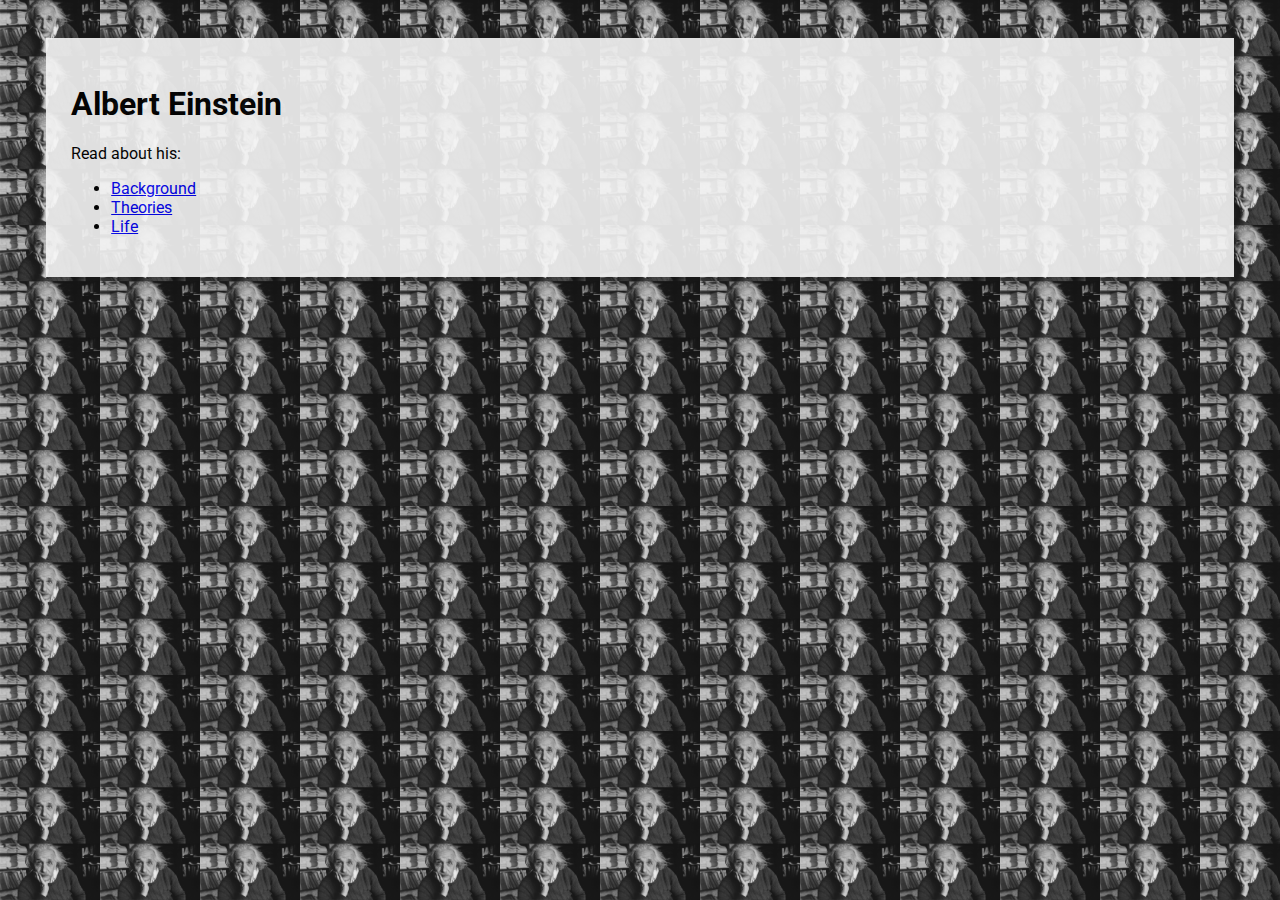
<file: history/index.html>
<html lang="en">
<head>
    <meta charset="UTF-8">
    <meta http-equiv="X-UA-Compatible" content="IE=edge">
    <meta name="viewport" content="width=device-width, initial-scale=1.0">

    <link rel="stylesheet" type="text/css" href="style.css">
    <link rel="preconnect" href="https://fonts.googleapis.com">
    <link rel="preconnect" href="https://fonts.gstatic.com" crossorigin>
    <link href="https://fonts.googleapis.com/css2?family=Roboto&display=swap" rel="stylesheet"> 

    <title>Albert Einstein</title>
</head>
<body>
    <div class="content-container">
        <header>
            <h1>Albert Einstein</h1>
        </header>
        <p>Read about his:</p><ul>
            <li><a href="pages/background.html">Background</a></li>
            <li><a href="pages/theories.html">Theories</a></li>
            <li><a href="pages/life.html">Life</a></li>
        </ul>
        </body>
    </div>
</html>
</file>
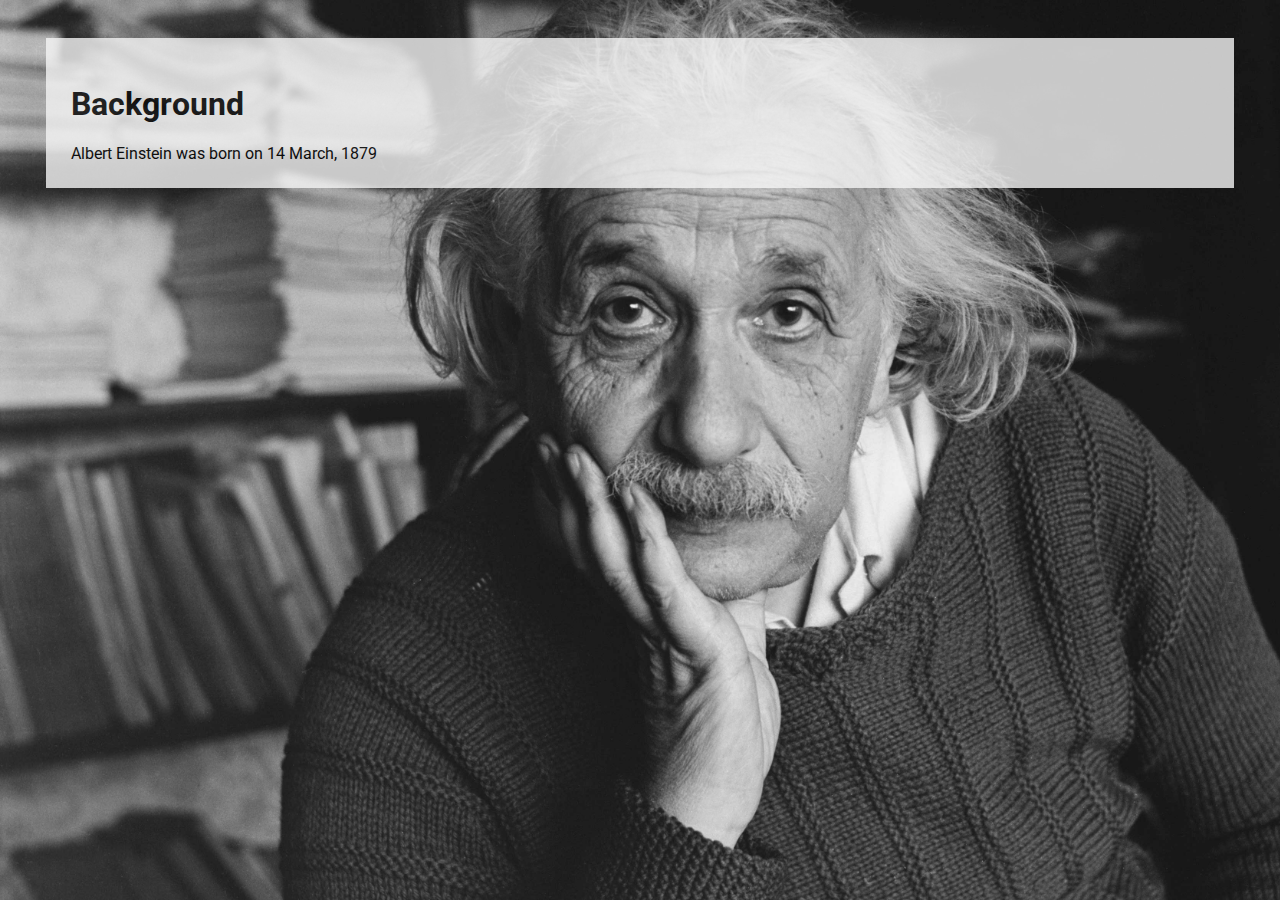
<file: pages/background.html>
<html lang="en">
<head>
    <meta charset="UTF-8">
    <meta http-equiv="X-UA-Compatible" content="IE=edge">
    <meta name="viewport" content="width=device-width, initial-scale=1.0">

    <link rel="stylesheet" type="text/css" href="../style.css">
    <link rel="preconnect" href="https://fonts.googleapis.com">
    <link rel="preconnect" href="https://fonts.gstatic.com" crossorigin>
    <link href="https://fonts.googleapis.com/css2?family=Roboto&display=swap" rel="stylesheet"> 

    <title>Background</title>
</head>
<body>
    <div class="content-container">
        <header> <h1>Background</h1> </header>
        <a>Albert Einstein was born on 14 March, 1879</a>
    </div>
</body>
</html>
</file>
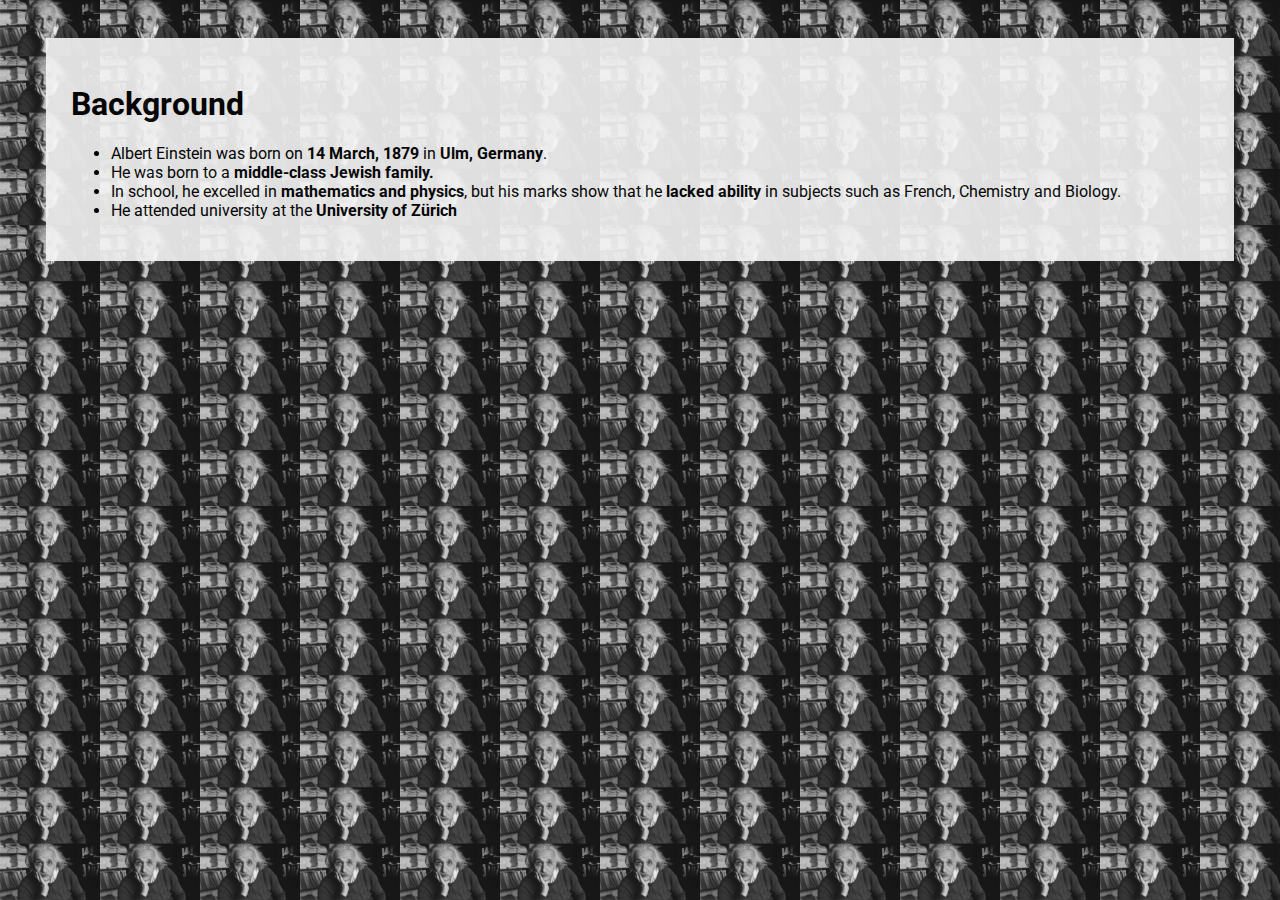
<file: history/pages/background.html>
<html lang="en">
<head>
    <meta charset="UTF-8">
    <meta http-equiv="X-UA-Compatible" content="IE=edge">
    <meta name="viewport" content="width=device-width, initial-scale=1.0">

    <link rel="stylesheet" type="text/css" href="../style.css">
    <link rel="preconnect" href="https://fonts.googleapis.com">
    <link rel="preconnect" href="https://fonts.gstatic.com" crossorigin>
    <link href="https://fonts.googleapis.com/css2?family=Roboto&display=swap" rel="stylesheet"> 

    <title>Background</title>
</head>
<body>
    <div class="content-container">
        <header> <h1>Background</h1> </header>
        <ul>
            <li>Albert Einstein was born on <b>14 March, 1879</b> in <b>Ulm, Germany</b>.</li>
            <li>He was born to a <b>middle-class Jewish family.</b></li>
            <li>In school, he excelled in <b>mathematics and physics</b>, but his marks show that he <b>lacked ability</b> in subjects such as French, Chemistry and Biology.</li>
            <li>He attended university at the <b>University of Zürich</b></li>
        </ul>
    </div>
</body>
</html>
</file>
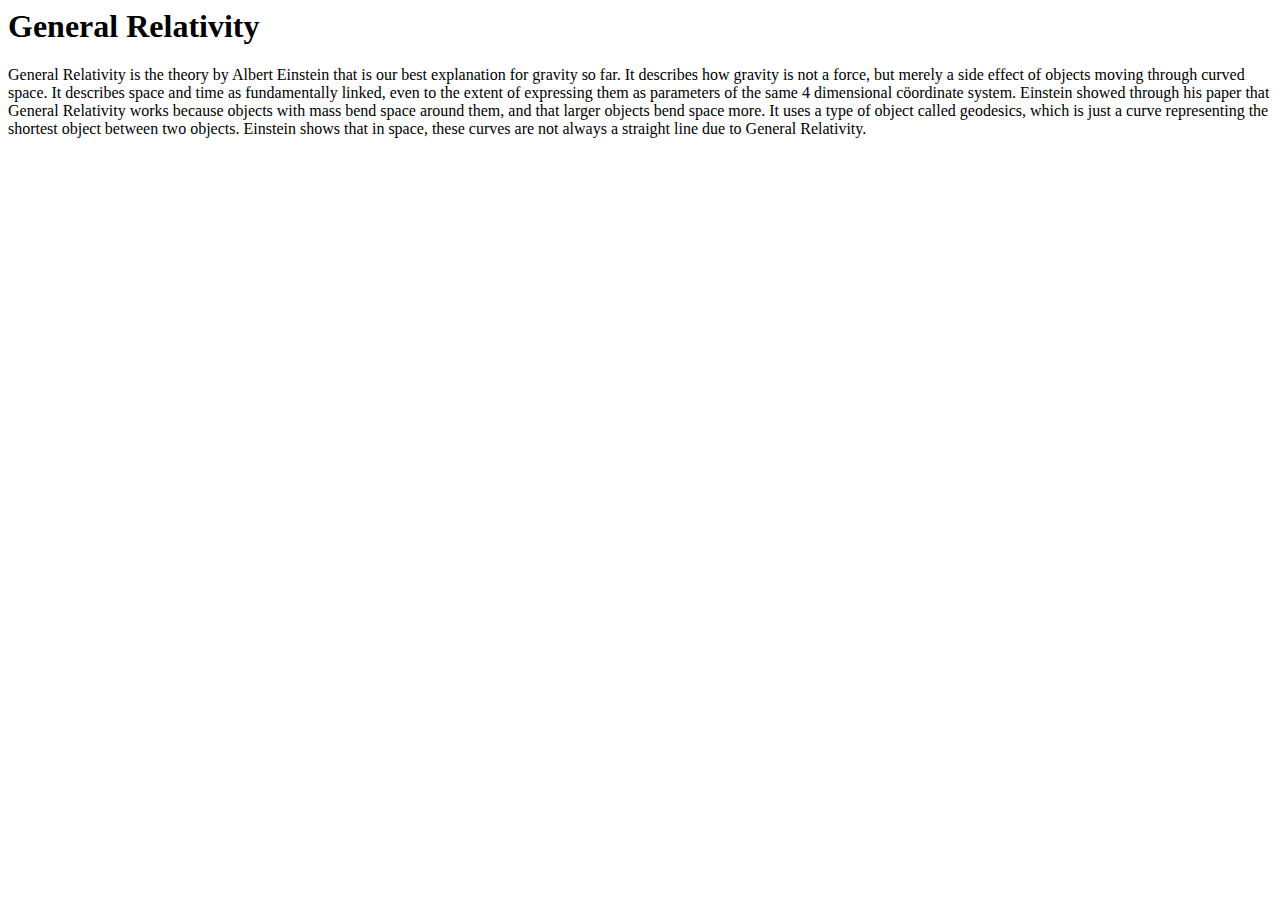
<file: history/pages/generalrelativity.html>
<html lang="en">
<head>
    <meta charset="UTF-8">
    <meta http-equiv="X-UA-Compatible" content="IE=edge">
    <meta name="viewport" content="width=device-width, initial-scale=1.0">
    <title>General Relativity</title>
</head>
<body>
    <div class="content-container">
        <header><h1>General Relativity</h1></header>
        <p>General Relativity is the theory by Albert Einstein that is our best
            explanation for gravity so far. It describes how gravity is not a 
            force, but merely a side effect of objects moving through curved space.
            It describes space and time as fundamentally linked, even to the extent 
            of expressing them as parameters of the same 4 dimensional cöordinate 
            system. Einstein showed through his paper that General Relativity works
            because objects with mass bend space around them, and that larger objects 
            bend space more. It uses a type of object called geodesics, which is just
            a curve representing the shortest object between two objects. Einstein shows
            that in space, these curves are not always a straight line due to General 
            Relativity.
        </p>
    </div>

</body>
</html>
</file>
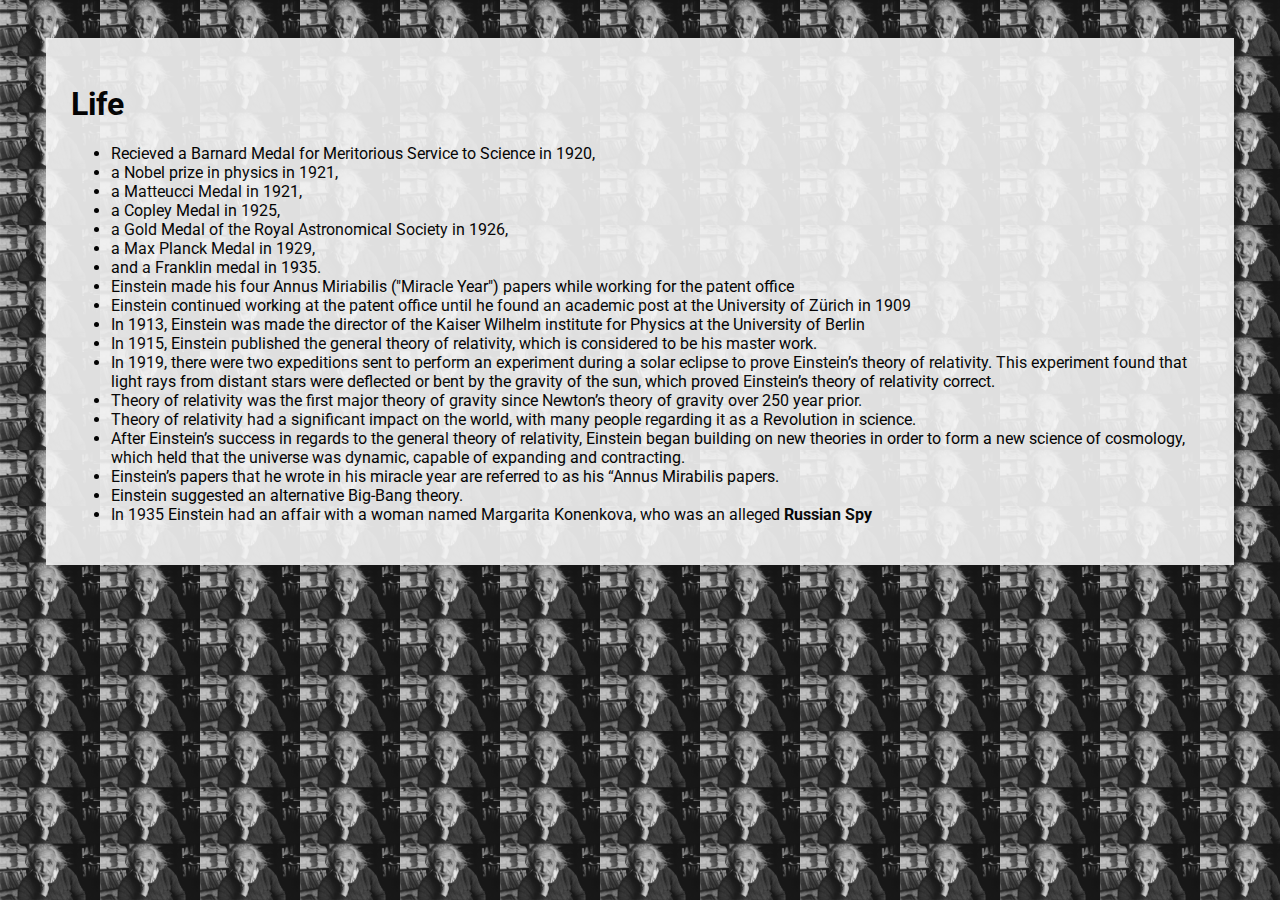
<file: history/pages/life.html>
<html lang="en">
<head>
    <meta charset="UTF-8">
    <meta http-equiv="X-UA-Compatible" content="IE=edge">
    <meta name="viewport" content="width=device-width, initial-scale=1.0">

    <link rel="stylesheet" type="text/css" href="../style.css">
    <link rel="preconnect" href="https://fonts.googleapis.com">
    <link rel="preconnect" href="https://fonts.gstatic.com" crossorigin>
    <link href="https://fonts.googleapis.com/css2?family=Roboto&display=swap" rel="stylesheet"> 

    <title>Life</title>
</head>
<body>
    <div class="content-container">
        <header> <h1>Life</h1> </header>
        <ul>
          <li>Recieved a Barnard Medal for Meritorious Service to Science in 1920, </li>
          <li>a Nobel prize in physics in 1921, </li>
          <li>a Matteucci Medal in 1921, </li>
          <li>a Copley Medal in 1925, </li>
          <li>a Gold Medal of the Royal Astronomical Society in 1926, </li>
          <li>a Max Planck Medal in 1929, </li>
          <li>and a Franklin medal in 1935.</li>
          <li>Einstein made his four Annus Miriabilis ("Miracle Year") papers while working for the patent office</li>
          <li>Einstein continued working at the patent office until he found an academic post at the University of Zürich in 1909</li>
          <li>In 1913, Einstein was made the director of the Kaiser Wilhelm institute for Physics at the University of Berlin </li>
          <li>In 1915, Einstein published the general theory of relativity, which is considered to be his master work. </li>
          <li>In 1919, there were two expeditions sent to perform an experiment during a solar eclipse to prove Einstein’s theory of relativity. This experiment found that light rays from distant stars were deflected or bent by the gravity of the sun, which proved Einstein’s theory of relativity correct.</li>
          <li>Theory of relativity was the first major theory of gravity since Newton’s theory of gravity over 250 year prior.</li>
          <li>Theory of relativity had a significant impact on the world, with many people regarding it as a Revolution in science. </li>
          <li>After Einstein’s success in regards to the general theory of relativity, Einstein began building on new theories in order to form a new science of cosmology, which held that the universe was dynamic, capable of expanding and contracting.</li>
          <li>Einstein’s papers that he wrote in his miracle year are referred to as his “Annus Mirabilis papers. </li>
          <li>Einstein suggested an alternative Big-Bang theory.</li>
          <li>In 1935 Einstein had an affair with a woman named Margarita Konenkova, who was an alleged <b>Russian Spy</b></li>


        </ul>
    </div>
</body>
</html>
</file>
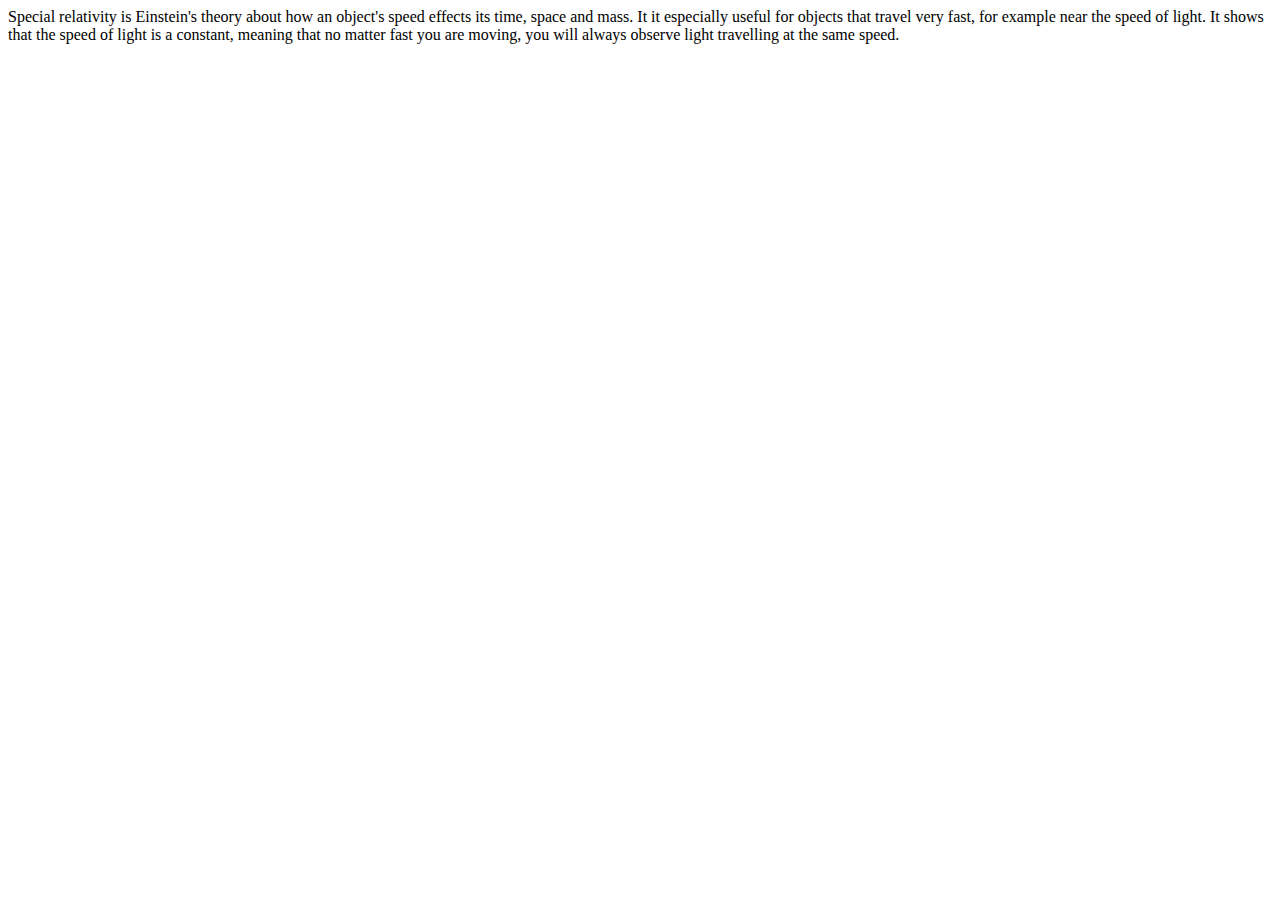
<file: history/pages/specialrelativity.html>
<html lang="en">
<head>
    <meta charset="UTF-8">
    <meta http-equiv="X-UA-Compatible" content="IE=edge">
    <meta name="viewport" content="width=device-width, initial-scale=1.0">
    <title>Special Relativity</title>
</head>
<body>
    Special relativity is Einstein's theory about how an object's speed 
    effects its time, space and mass. It it especially useful for objects
    that travel very fast, for example near the speed of light. It shows 
    that the speed of light is a constant, meaning that no matter fast you 
    are moving, you will always observe light travelling at the same speed. 
</body>
</html>
</file>
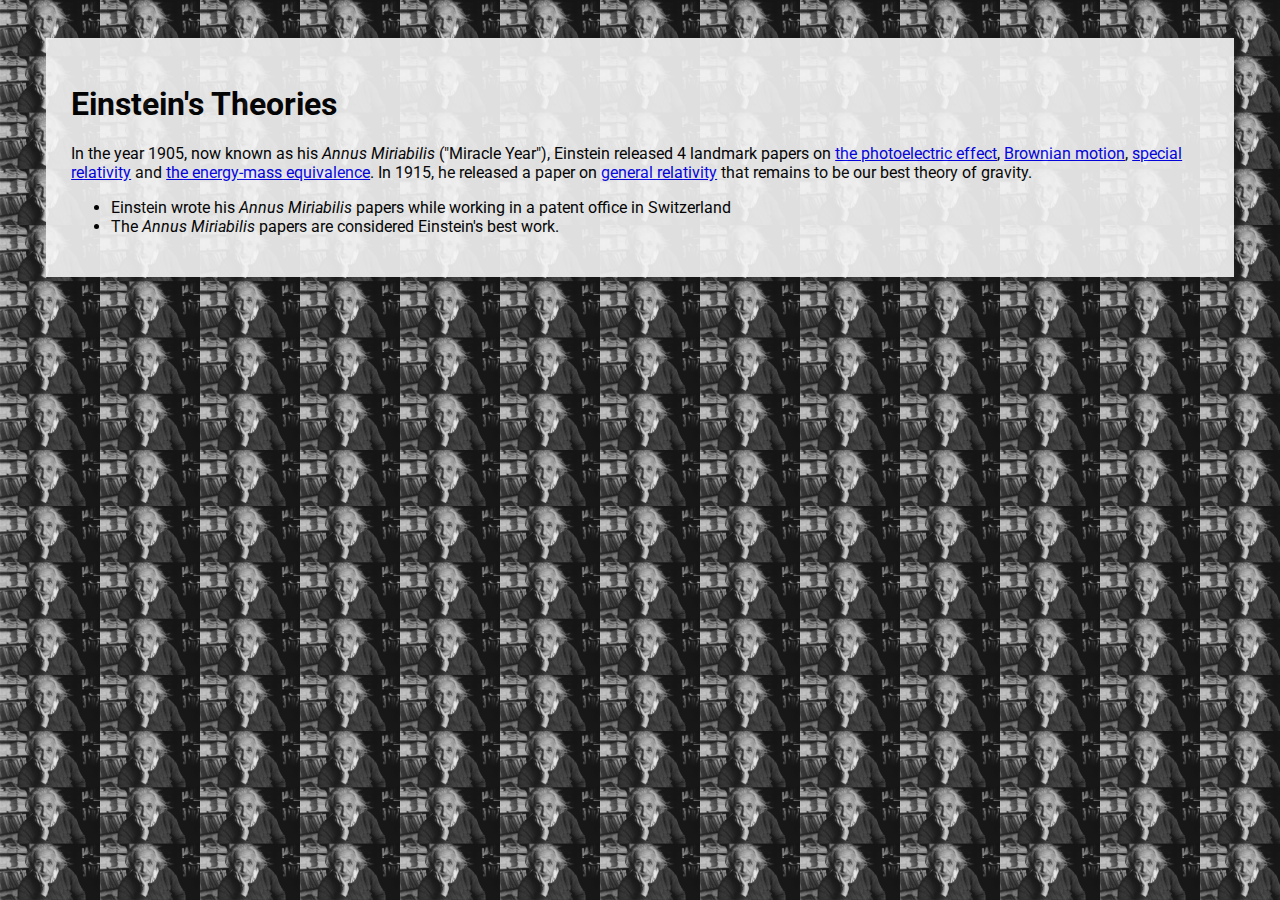
<file: history/pages/theories.html>
<html lang="en">
<head>
    <meta charset="UTF-8">
    <meta http-equiv="X-UA-Compatible" content="IE=edge">
    <meta name="viewport" content="width=device-width, initial-scale=1.0">

    <link rel="stylesheet" type="text/css" href="../style.css">
    <link rel="preconnect" href="https://fonts.googleapis.com">
    <link rel="preconnect" href="https://fonts.gstatic.com" crossorigin>
    <link href="https://fonts.googleapis.com/css2?family=Roboto&display=swap" rel="stylesheet"> 

    <title>Einstein's Theories</title>
</head>
<body>
    <div class="content-container">
        <header><h1>Einstein's Theories</h1></header>
        <p>In the year 1905, now known as his <i>Annus Miriabilis</i> ("Miracle Year"), Einstein released 4 landmark papers on <a href="https://en.wikipedia.org/wiki/Photoelectric_effect">the photoelectric effect</a>, 
        <a href="https://en.wikipedia.org/wiki/Brownian_motion">Brownian motion</a>, <a href="specialrelativity.html">special relativity</a> and <a href="https://en.wikipedia.org/wiki/Mass–energy_equivalence">the energy-mass equivalence</a>. 
        In 1915, he released a paper on <a href="generalrelativity.html">general relativity</a> that remains to be our best
        theory of gravity. </p>
        <ul>
            <li>Einstein wrote his <i>Annus Miriabilis</i> papers while working in a patent office in Switzerland</li>
            <li>The <i>Annus Miriabilis</i> papers are considered Einstein's best work.</li>
        </ul>

    </div>
</body>
</html>
</file>
<file: history/style.css>
.content-container {
    margin: 3%;
    padding: 2%;
    background-color: whitesmoke;
    opacity: 90%;
}
body {
    background-image: url("images/einstein.jpg");
    background-size: 100px;
    background-color: black;
    font-family: 'Roboto', sans-serif;
}
</file>
<file: style.css>
.content-container {
    margin: 3%;
    padding: 2%;
    background-color: whitesmoke;
    opacity: 80%;
}
body {
    background-image: url("images/einstein.jpg");
    background-size: cover;
    /*background-repeat: no-repeat;*/
    background-color: black;
    /*background-position: center;*/
    font-family: 'Roboto', sans-serif;
}
</file>
